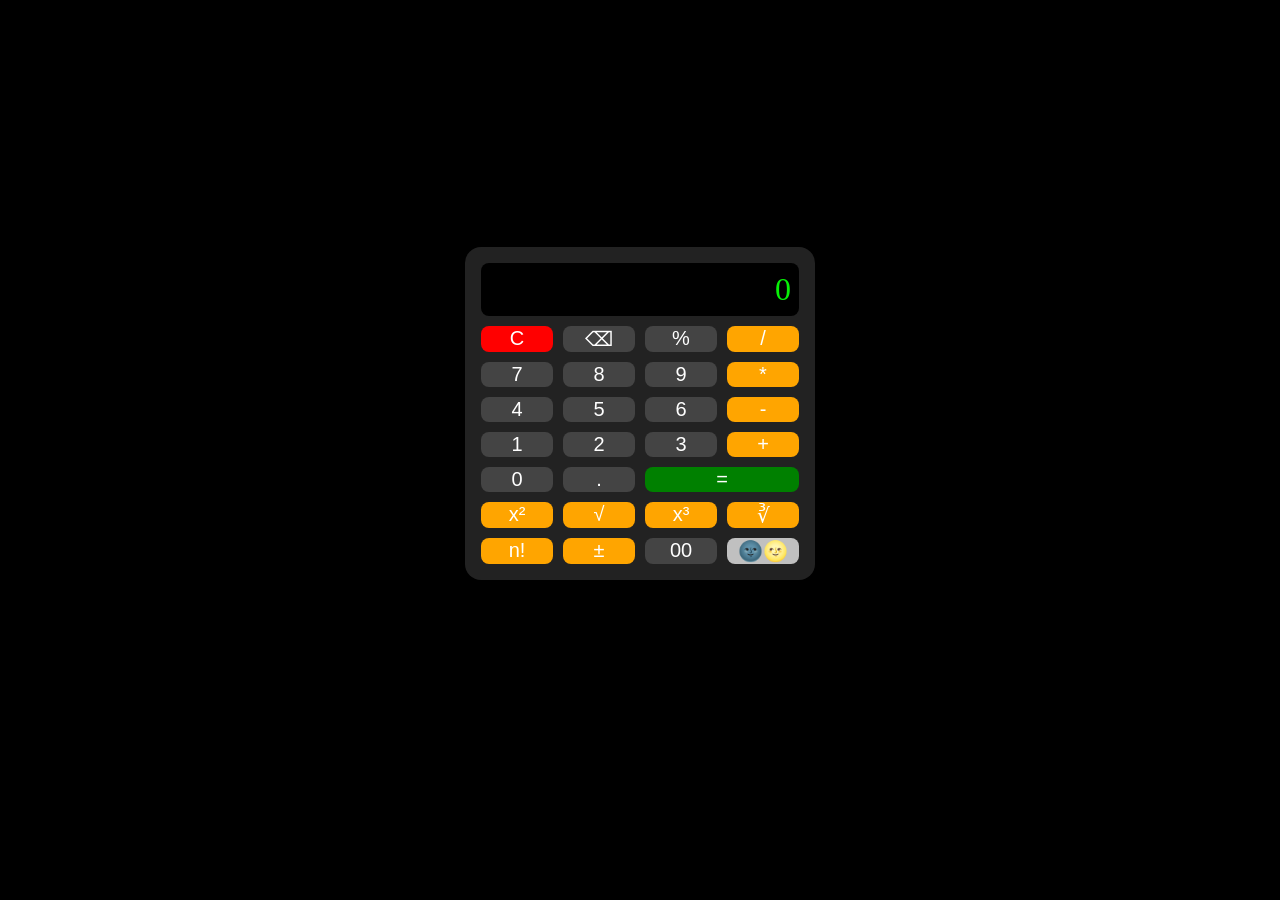
<file: index.html>
<!DOCTYPE html>
<html lang="en">
<head>
    <meta charset="UTF-8">
    <meta name="viewport" content="width=device-width, initial-scale=1.0">
    <title>My Calculator</title>
    <link rel="stylesheet" href="calculator.css">
    </head>
<body>
    <div class="calculator">
        <div class="display" id="display">0</div>
        <div class="buttons">
            <button class="clear" onclick="clearDisplay()">C</button>
            <button onclick="deleteLast()">⌫</button>
            <button onclick="showInDisplay('%')">%</button>
            <button class="operator" onclick="showInDisplay('/')">/</button>

            <button onclick="showInDisplay('7')">7</button>
            <button onclick="showInDisplay('8')">8</button>
            <button onclick="showInDisplay('9')">9</button>
            <button class="operator" onclick="showInDisplay('*')">*</button>

            <button onclick="showInDisplay('4')">4</button>
            <button onclick="showInDisplay('5')">5</button>
            <button onclick="showInDisplay('6')">6</button>
            <button class="operator" onclick="showInDisplay('-')">-</button>

            <button onclick="showInDisplay('1')">1</button>
            <button onclick="showInDisplay('2')">2</button>
            <button onclick="showInDisplay('3')">3</button>
            <button class="operator" onclick="showInDisplay('+')">+</button>

            <button onclick="showInDisplay('0')">0</button>
            <button onclick="showInDisplay('.')">.</button>
            <button onclick="calculate()" class="equal">=</button>

            <button onclick="square()"class="operator">x²</button>
            <button onclick="squareRoot()" class="operator">√</button>
            <button onclick="cube()" class="operator">x³</button>
            <button onclick="cubeRoot()" class="operator">∛</button>
            <button onclick="factorial()" class="operator">n!</button>
            <button class="operator" onclick="changeSign()">±</button>
            <button onclick="showInDisplay('00')">00</button>
            <button onclick="changeMode ()" class="mode">🌚🌝</button>
        </div>
    </div>

<script src="calculator.js"></script>
</body>
</html>
</file>
<file: calculator.css>
body{
    background-color: black;
    color: white;
    display: flex;
    justify-content: center;
    height: 90vh;
    align-items: center;
}
.calculator{
    background-color: #222;
    border-radius: 16px;
    padding: 16px;
}
.display{
    background-color: black;
    text-align: right;
    color: rgb(7, 241, 7);
    padding: 8px;
    border-radius: 8px;
    font-size: 32px;
    margin-bottom: 10px;
    width: 302px;
    overflow-x: auto;
}
.buttons{
    display: grid;
    grid-template-columns: repeat(4, 72px);
    gap: 10px;
}
button{
    background-color: #444;
    color: white;
    font-size: 20px;
    border-radius: 8px;
    border: none;
    cursor: pointer;
}
button:hover{
    background-color: #99d49e;
}
.equal{
    background-color: green;
    grid-column: span 2;
}
.operator{
    background-color: orange;
    color: white;
}
.mode{
    background-color: silver;
}
.clear{
    background-color: red;
    border-radius: 8px;
}
body.light{
    background-color: white;
}
body.light .display{
    background-color: paleturquoise;
    color: seashell;
}
body.light .calculator{
    background-color: lightblue;
}
body.light button{
    background-color: azure;
    color: silver;
}
body.light .operator{
    background-color: antiquewhite;
}
body.light .equal{
    background-color: rgb(208, 242, 158);
}
body.light .clear{
    background-color: palevioletred;
}
body.light .deleteLast{
    background-color: aqua;
}
</file>
